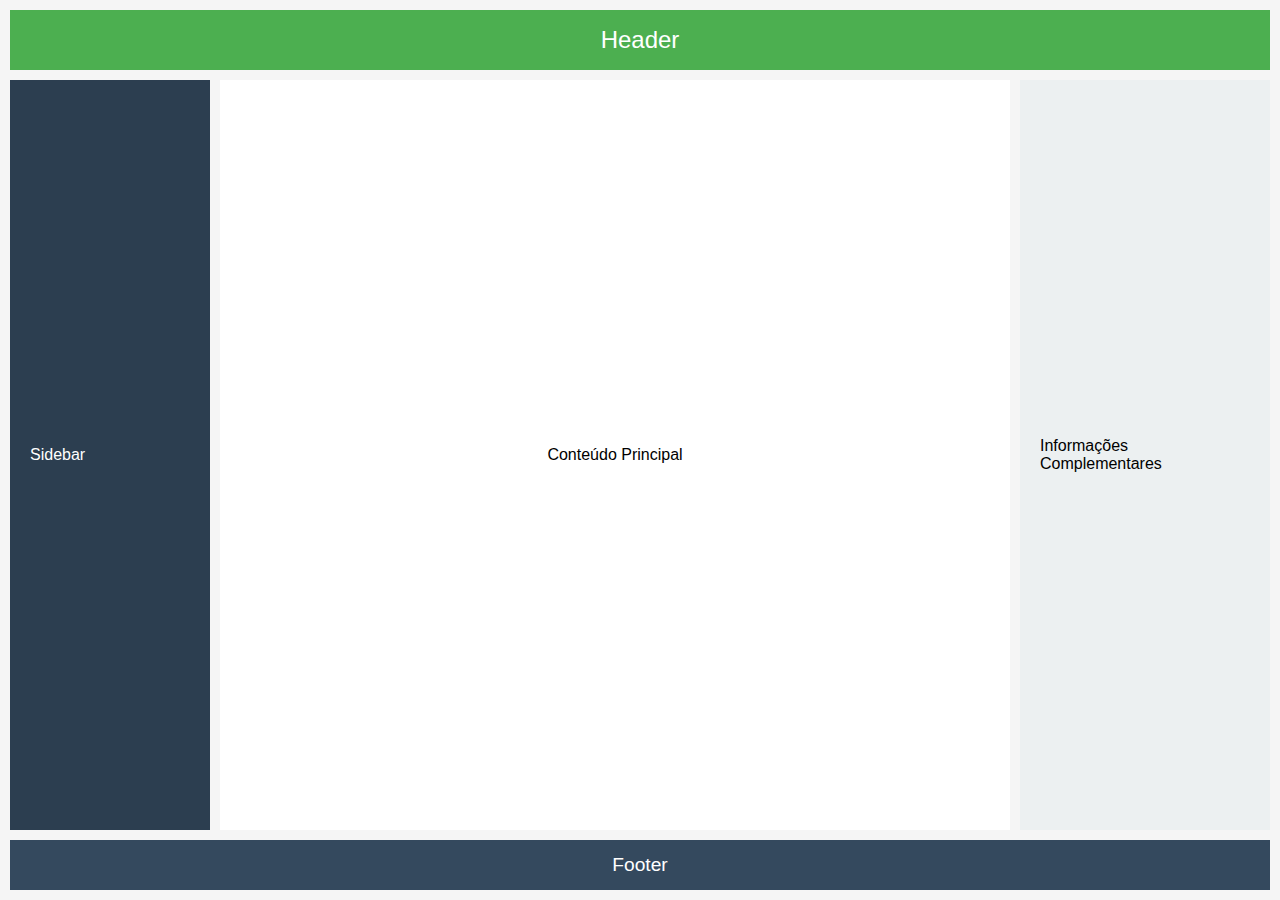
<file: grid.html>
<html>
<head>
    <title>Grid</title>
    <link rel="stylesheet" href="style.css">
</head>
<body>
  <header class="header">Header</header>
  <nav class="sidebar">Sidebar</nav>
  <main class="main">Conteúdo Principal</main>
  <aside class="aside">Informações Complementares</aside>
  <footer class="footer">Footer</footer>
</body>
</html>
</file>
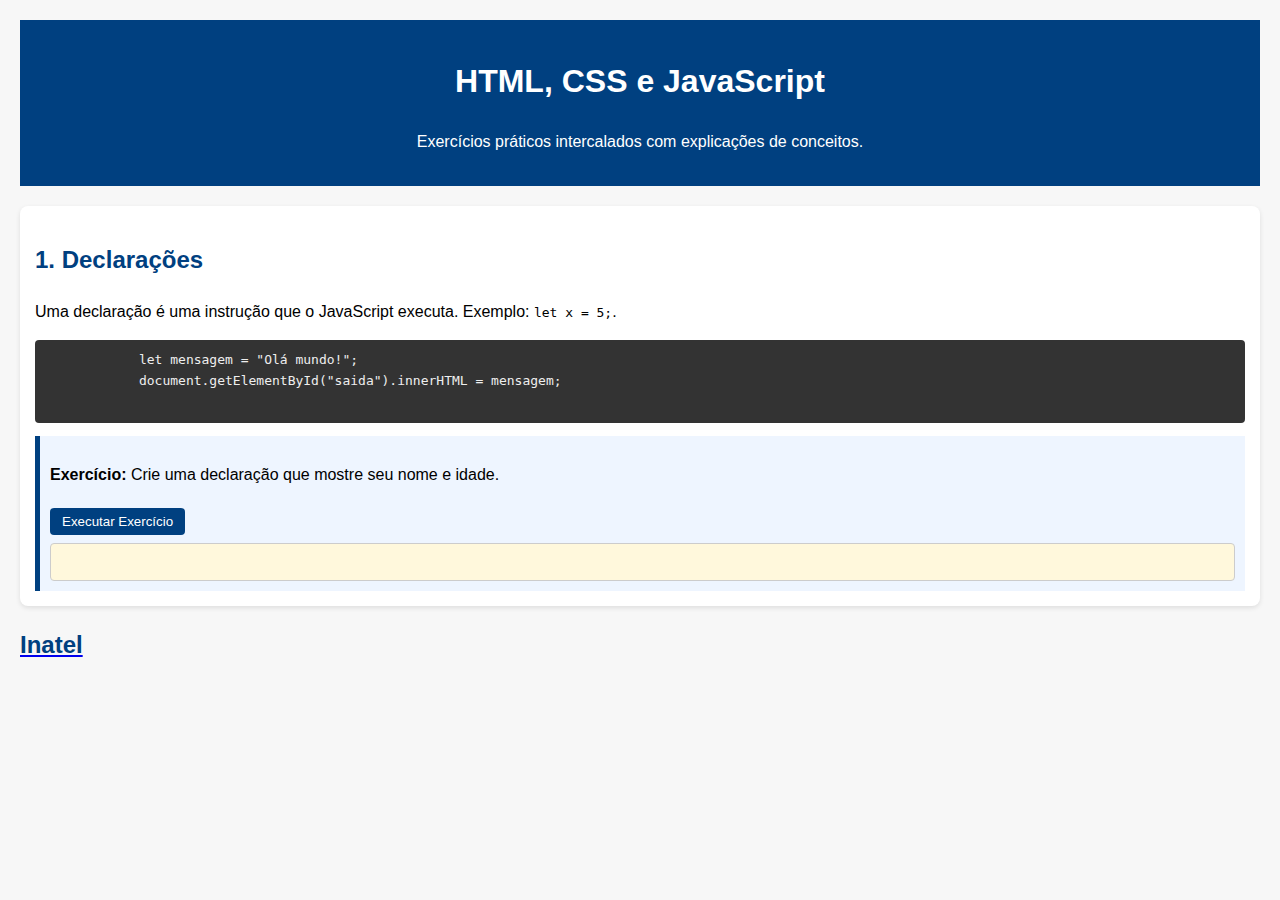
<file: guia.html>
<html>
<head>
    <title> HTML, CSS e JavaScript </title>
    <style>
        h2 {
            color: #004080;
        }
    </style>
    <link rel="stylesheet" href="styles_guia.css">
    <script src="scripts2.js"></script>
</head>
<body>
    <header>
        <h1>HTML, CSS e JavaScript</h1>
        <p>Exercícios práticos intercalados com explicações de conceitos.</p>
    </header>
<!-- Tópico 1 -->
    <section>
        <h2>1. Declarações</h2>
        <p>Uma declaração é uma instrução que o JavaScript executa. Exemplo: <code>let x = 5;</code>.</p>
        <pre>
            let mensagem = "Olá mundo!";
            document.getElementById("saida").innerHTML = mensagem;
        </pre>
        <div class="exercise">
            <p><strong>Exercício:</strong> Crie uma declaração que mostre seu nome e idade.</p>
            <button onclick="exec1()">Executar Exercício</button>
            <div id="resultado1" class="resultado"></div>
        </div>
    </section>

    <a href="https://www.inatel.br" target="_blank">
        <h2>Inatel</h2>
    </a>
</body>
</html>
</file>
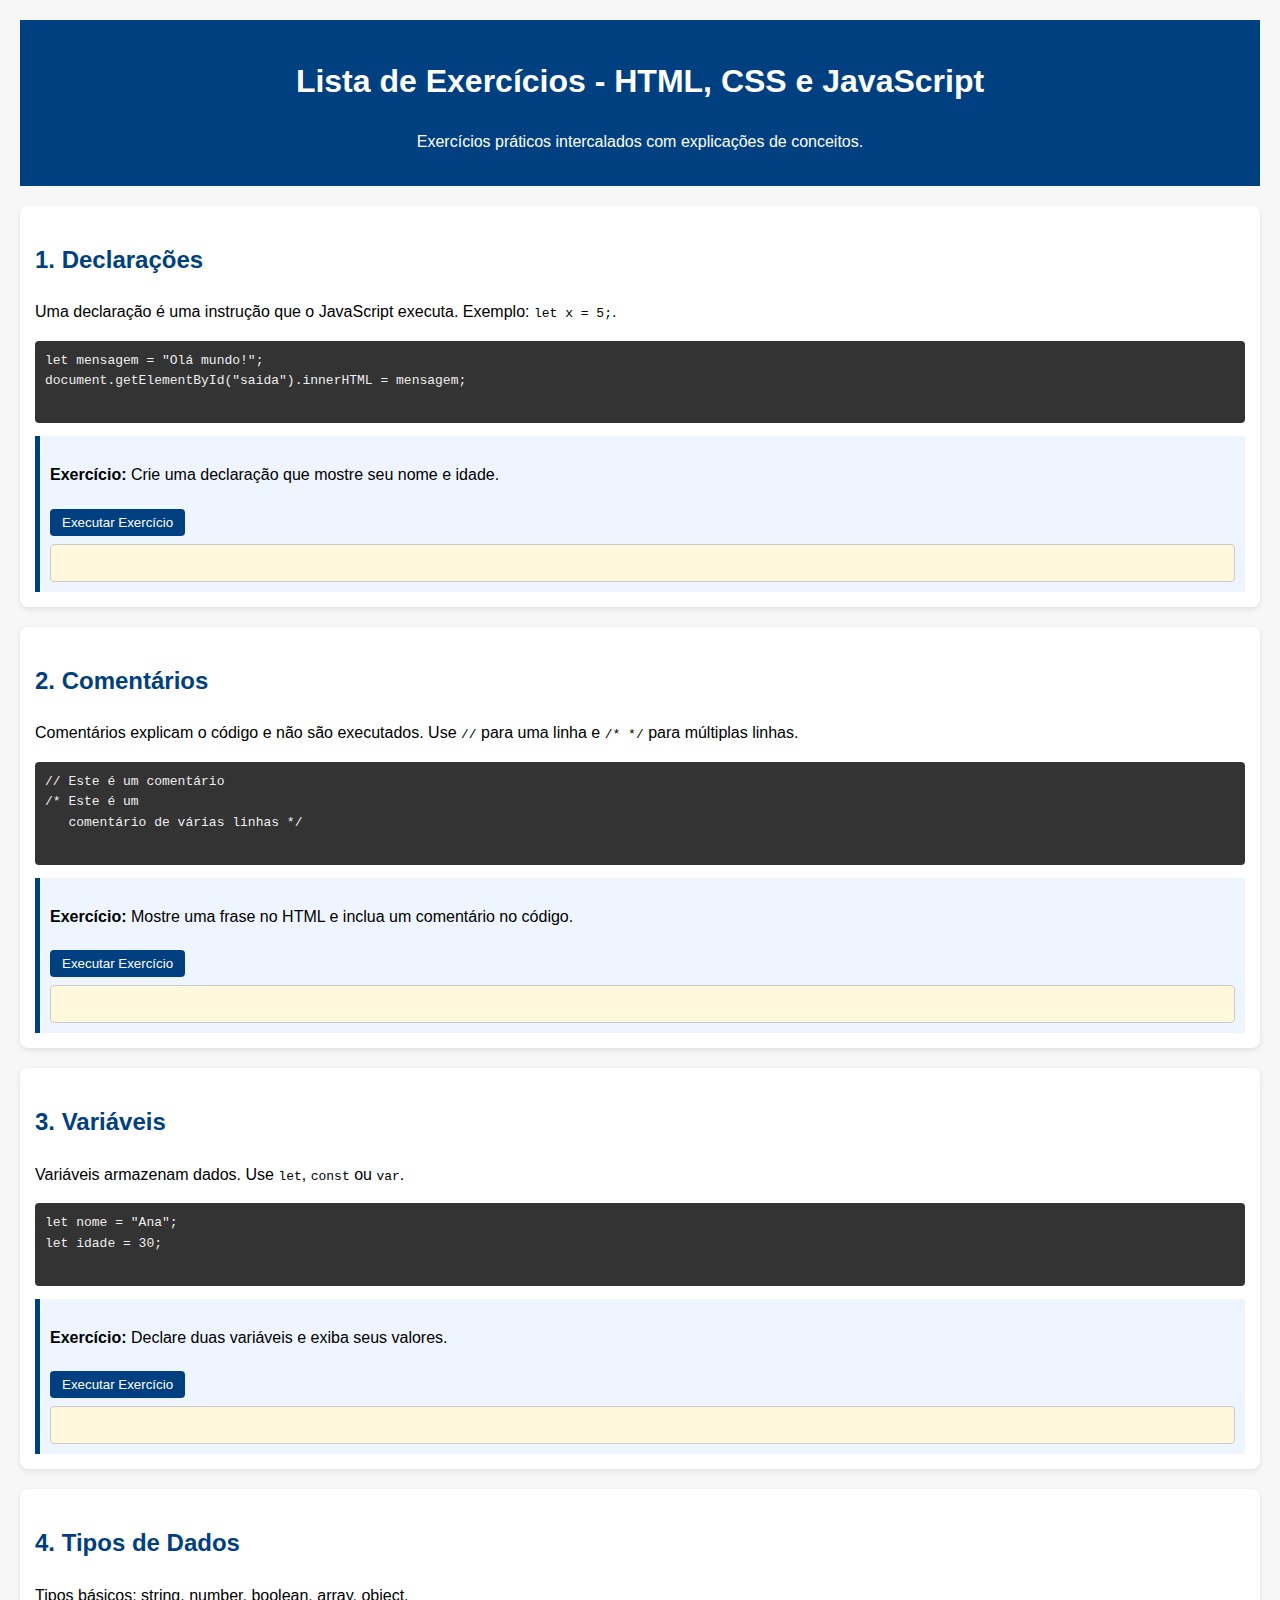
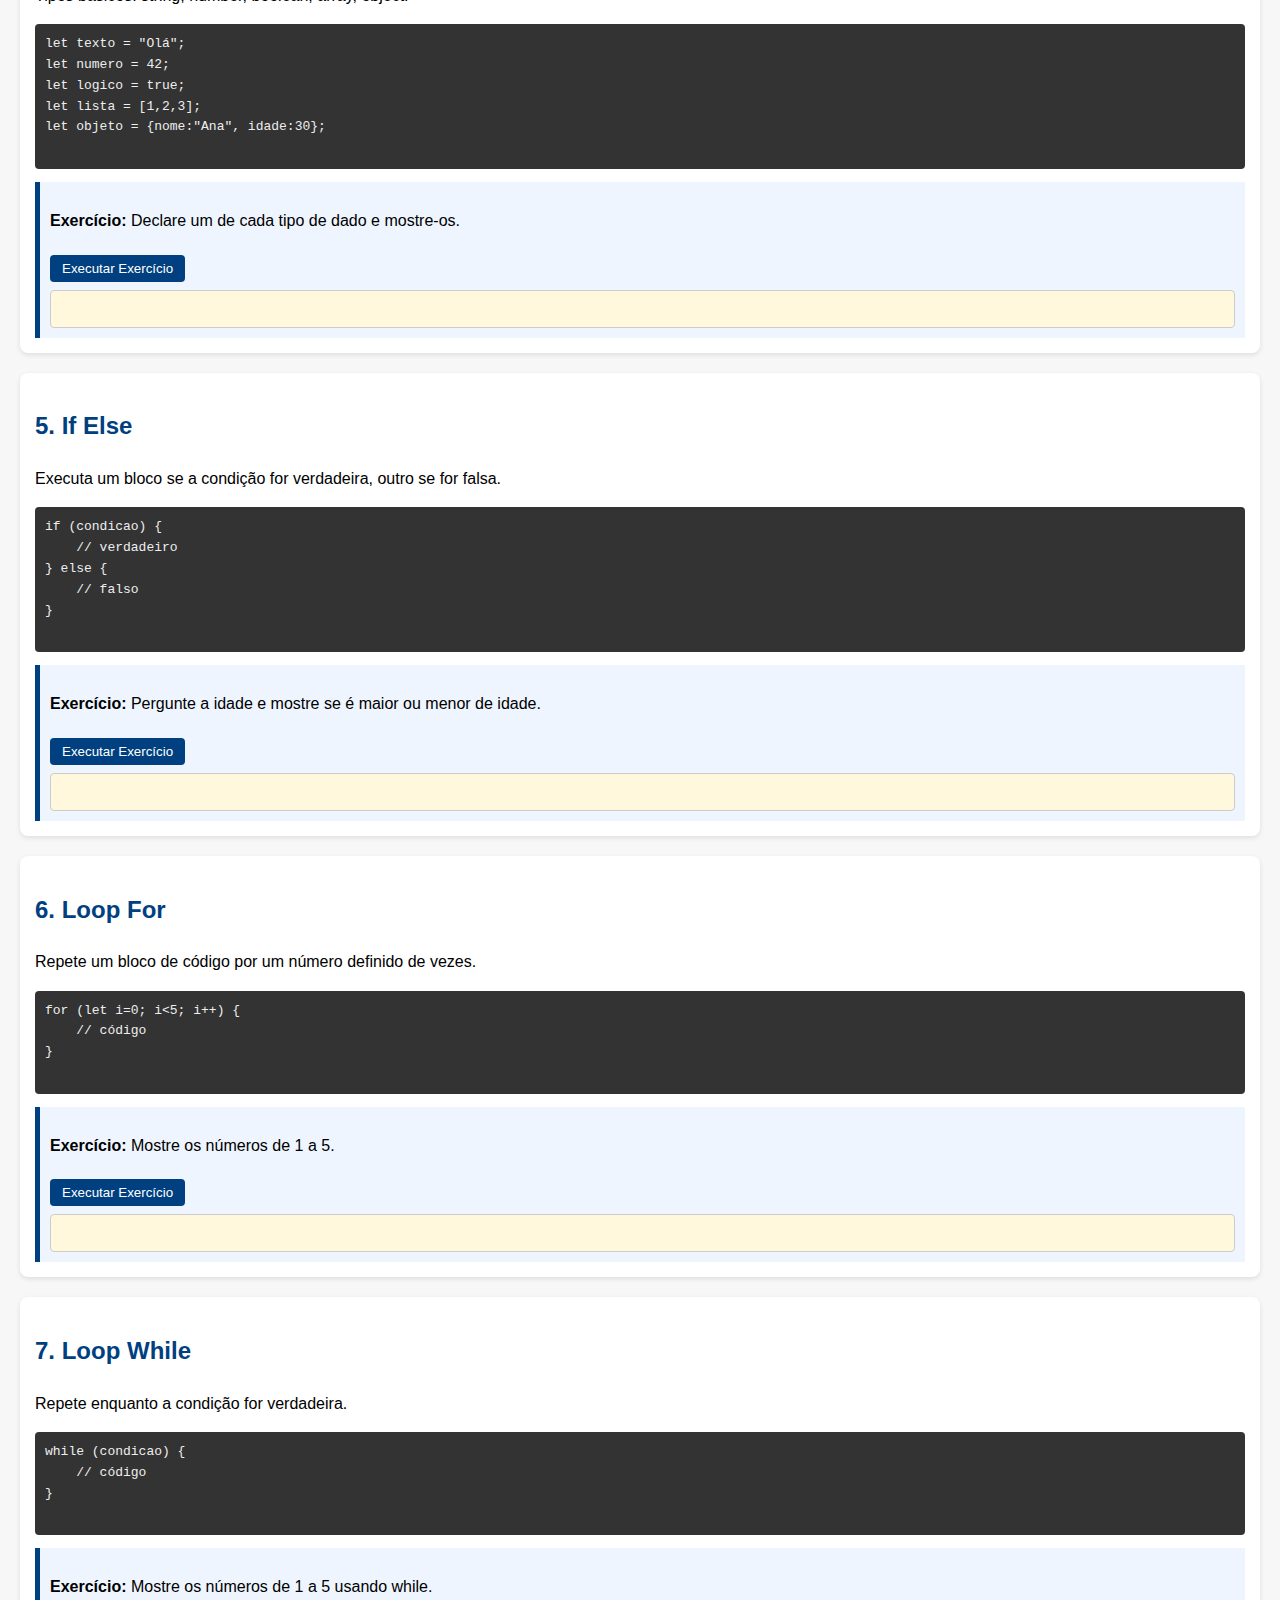
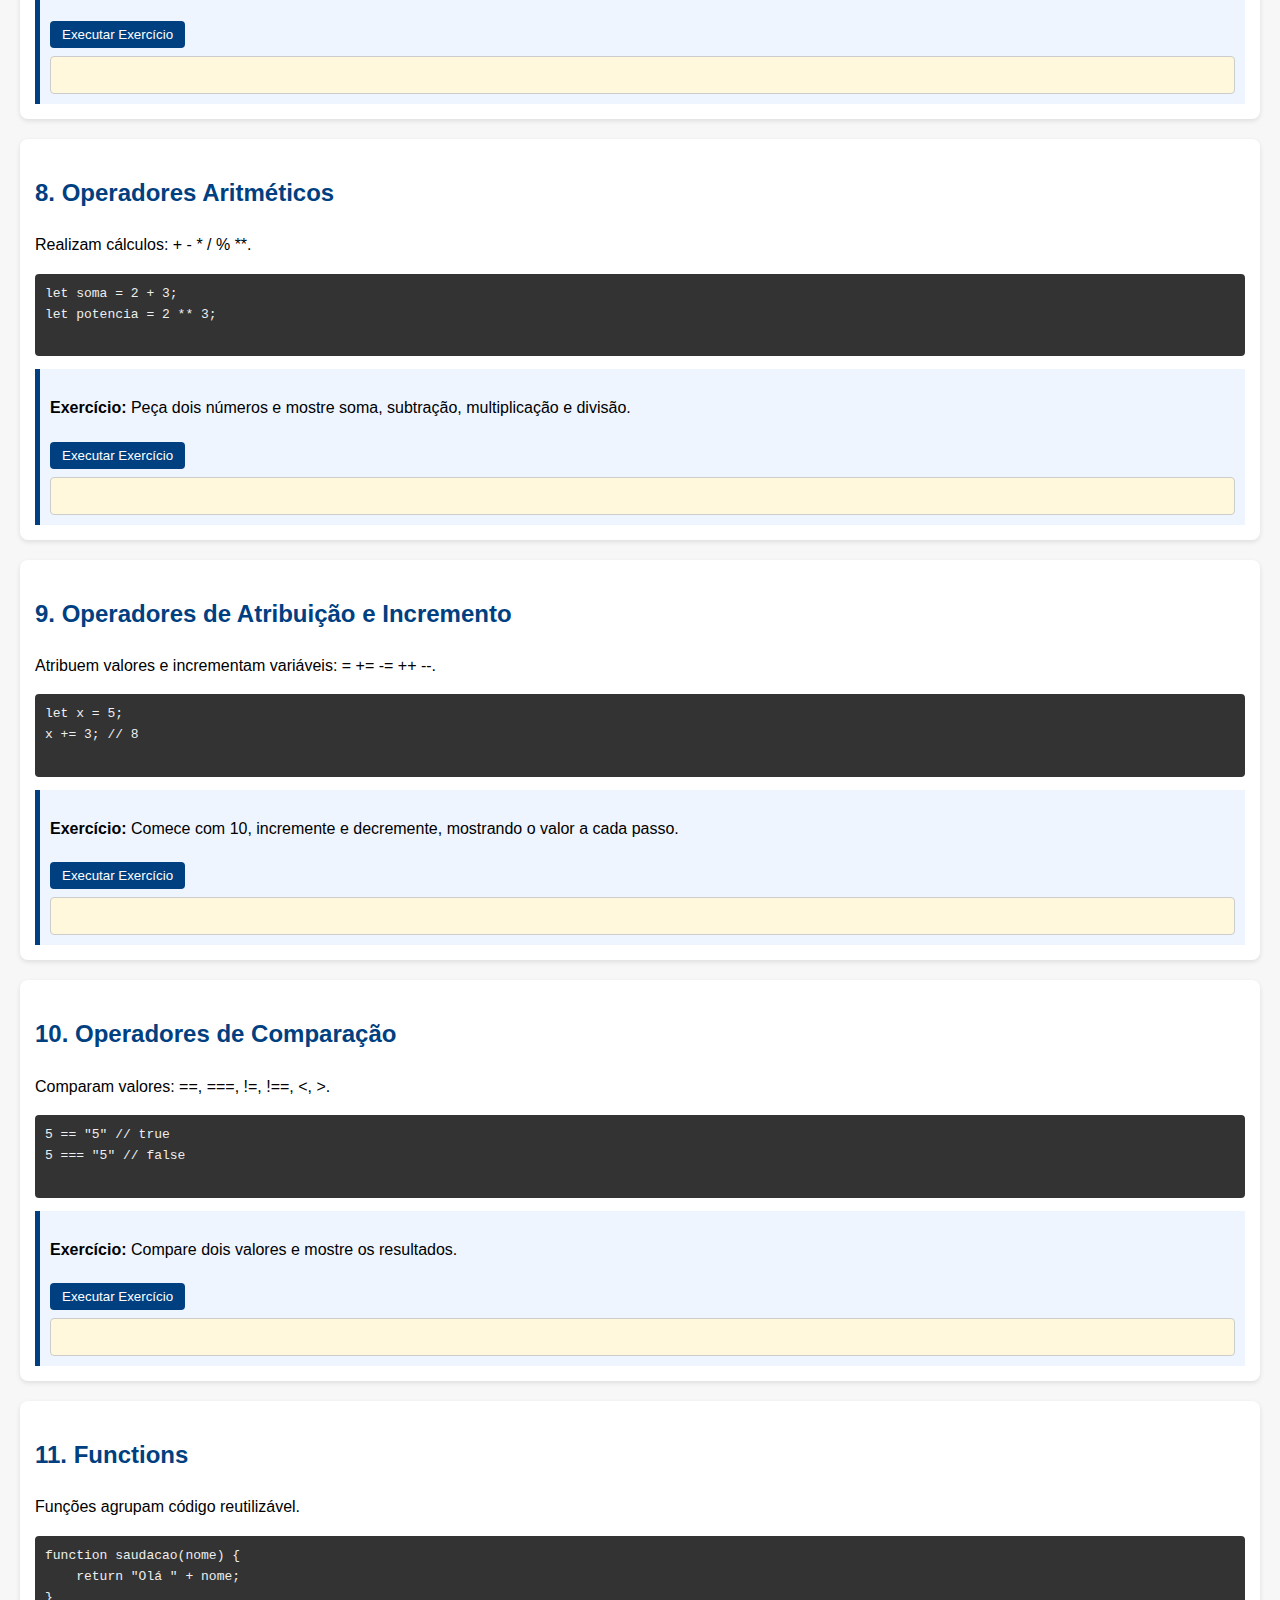
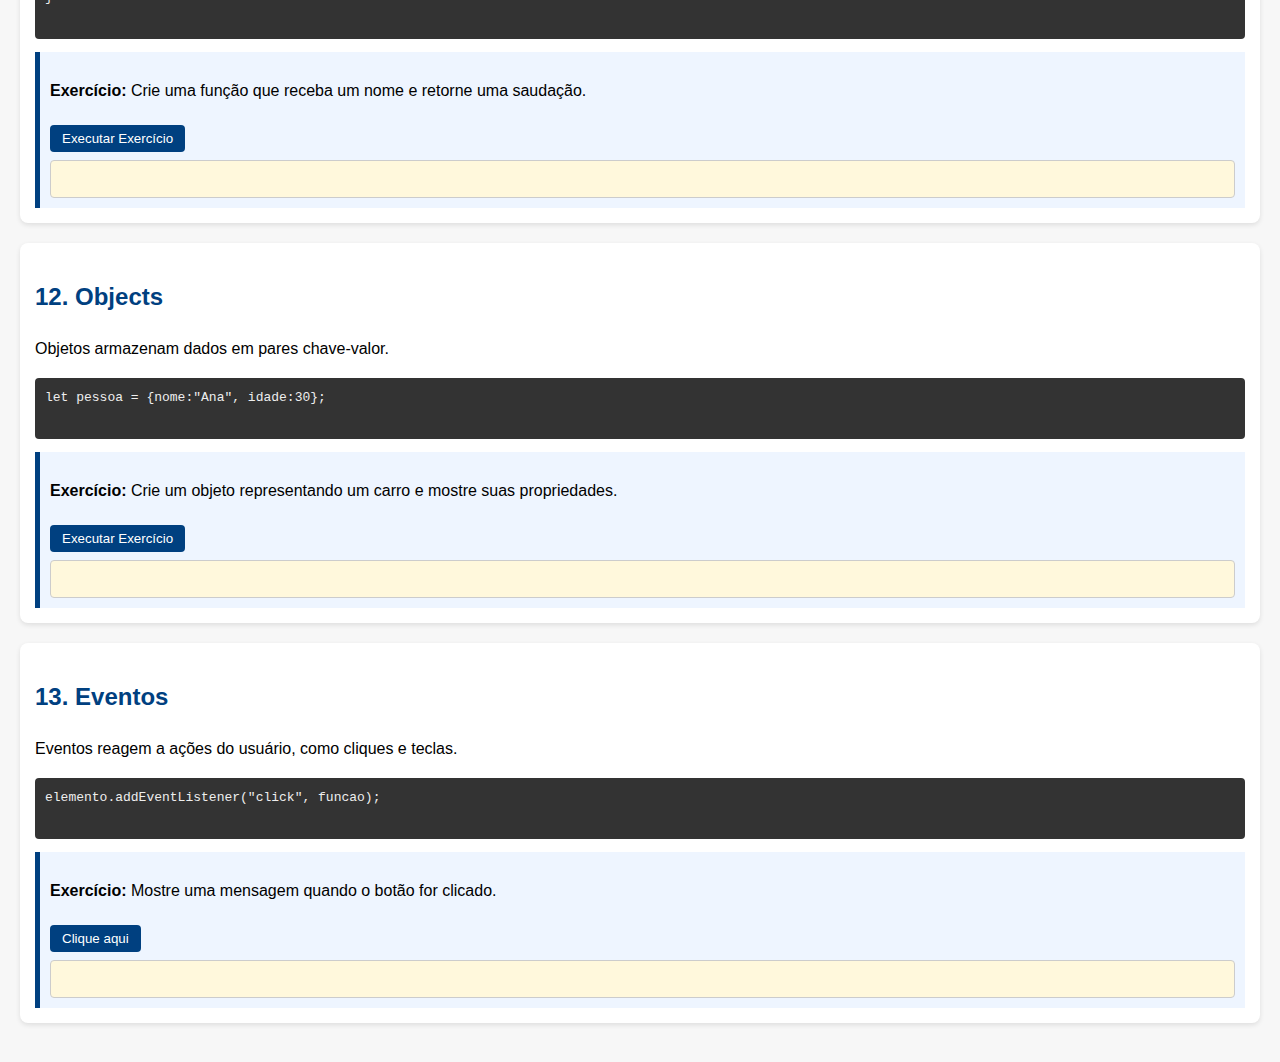
<file: guia_interativo.html>
<html>
<title>HTML, CSS e JavaScript</title>
<style>
    h2 {
        color: #004080;
    }
</style>
<link rel="stylesheet" href="styles_guia.css">
</head>
<body>

<header>
    <h1>Lista de Exercícios - HTML, CSS e JavaScript</h1>
    <p>Exercícios práticos intercalados com explicações de conceitos.</p>
</header>

<!-- Tópico 1 -->
<section>
    <h2>1. Declarações</h2>
    <p>Uma declaração é uma instrução que o JavaScript executa. Exemplo: <code>let x = 5;</code>.</p>
    <pre>
let mensagem = "Olá mundo!";
document.getElementById("saida").innerHTML = mensagem;
    </pre>
    <div class="exercise">
        <p><strong>Exercício:</strong> Crie uma declaração que mostre seu nome e idade.</p>
        <button onclick="exec1()">Executar Exercício</button>
        <div id="resultado1" class="resultado"></div>
    </div>
</section>

<!-- Tópico 2 -->
<section>
    <h2>2. Comentários</h2>
    <p>Comentários explicam o código e não são executados. Use <code>//</code> para uma linha e <code>/* */</code> para múltiplas linhas.</p>
    <pre>
// Este é um comentário
/* Este é um
   comentário de várias linhas */
    </pre>
    <div class="exercise">
        <p><strong>Exercício:</strong> Mostre uma frase no HTML e inclua um comentário no código.</p>
        <button onclick="exec2()">Executar Exercício</button>
        <div id="resultado2" class="resultado"></div>
    </div>
</section>

<!-- Tópico 3 -->
<section>
    <h2>3. Variáveis</h2>
    <p>Variáveis armazenam dados. Use <code>let</code>, <code>const</code> ou <code>var</code>.</p>
    <pre>
let nome = "Ana";
let idade = 30;
    </pre>
    <div class="exercise">
        <p><strong>Exercício:</strong> Declare duas variáveis e exiba seus valores.</p>
        <button onclick="exec3()">Executar Exercício</button>
        <div id="resultado3" class="resultado"></div>
    </div>
</section>

<!-- Tópico 4 -->
<section>
    <h2>4. Tipos de Dados</h2>
    <p>Tipos básicos: string, number, boolean, array, object.</p>
    <pre>
let texto = "Olá";
let numero = 42;
let logico = true;
let lista = [1,2,3];
let objeto = {nome:"Ana", idade:30};
    </pre>
    <div class="exercise">
        <p><strong>Exercício:</strong> Declare um de cada tipo de dado e mostre-os.</p>
        <button onclick="exec4()">Executar Exercício</button>
        <div id="resultado4" class="resultado"></div>
    </div>
</section>

<!-- Tópico 5 -->
<section>
    <h2>5. If Else</h2>
    <p>Executa um bloco se a condição for verdadeira, outro se for falsa.</p>
    <pre>
if (condicao) {
    // verdadeiro
} else {
    // falso
}
    </pre>
    <div class="exercise">
        <p><strong>Exercício:</strong> Pergunte a idade e mostre se é maior ou menor de idade.</p>
        <button onclick="exec5()">Executar Exercício</button>
        <div id="resultado5" class="resultado"></div>
    </div>
</section>

<!-- Tópico 6 -->
<section>
    <h2>6. Loop For</h2>
    <p>Repete um bloco de código por um número definido de vezes.</p>
    <pre>
for (let i=0; i<5; i++) {
    // código
}
    </pre>
    <div class="exercise">
        <p><strong>Exercício:</strong> Mostre os números de 1 a 5.</p>
        <button onclick="exec6()">Executar Exercício</button>
        <div id="resultado6" class="resultado"></div>
    </div>
</section>

<!-- Tópico 7 -->
<section>
    <h2>7. Loop While</h2>
    <p>Repete enquanto a condição for verdadeira.</p>
    <pre>
while (condicao) {
    // código
}
    </pre>
    <div class="exercise">
        <p><strong>Exercício:</strong> Mostre os números de 1 a 5 usando while.</p>
        <button onclick="exec7()">Executar Exercício</button>
        <div id="resultado7" class="resultado"></div>
    </div>
</section>

<!-- Tópico 8 -->
<section>
    <h2>8. Operadores Aritméticos</h2>
    <p>Realizam cálculos: + - * / % **.</p>
    <pre>
let soma = 2 + 3;
let potencia = 2 ** 3;
    </pre>
    <div class="exercise">
        <p><strong>Exercício:</strong> Peça dois números e mostre soma, subtração, multiplicação e divisão.</p>
        <button onclick="exec8()">Executar Exercício</button>
        <div id="resultado8" class="resultado"></div>
    </div>
</section>

<!-- Tópico 9 -->
<section>
    <h2>9. Operadores de Atribuição e Incremento</h2>
    <p>Atribuem valores e incrementam variáveis: = += -= ++ --.</p>
    <pre>
let x = 5;
x += 3; // 8
    </pre>
    <div class="exercise">
        <p><strong>Exercício:</strong> Comece com 10, incremente e decremente, mostrando o valor a cada passo.</p>
        <button onclick="exec9()">Executar Exercício</button>
        <div id="resultado9" class="resultado"></div>
    </div>
</section>

<!-- Tópico 10 -->
<section>
    <h2>10. Operadores de Comparação</h2>
    <p>Comparam valores: ==, ===, !=, !==, &lt;, &gt;.</p>
    <pre>
5 == "5" // true
5 === "5" // false
    </pre>
    <div class="exercise">
        <p><strong>Exercício:</strong> Compare dois valores e mostre os resultados.</p>
        <button onclick="exec10()">Executar Exercício</button>
        <div id="resultado10" class="resultado"></div>
    </div>
</section>

<!-- Tópico 11 -->
<section>
    <h2>11. Functions</h2>
    <p>Funções agrupam código reutilizável.</p>
    <pre>
function saudacao(nome) {
    return "Olá " + nome;
}
    </pre>
    <div class="exercise">
        <p><strong>Exercício:</strong> Crie uma função que receba um nome e retorne uma saudação.</p>
        <button onclick="exec11()">Executar Exercício</button>
        <div id="resultado11" class="resultado"></div>
    </div>
</section>

<!-- Tópico 12 -->
<section>
    <h2>12. Objects</h2>
    <p>Objetos armazenam dados em pares chave-valor.</p>
    <pre>
let pessoa = {nome:"Ana", idade:30};
    </pre>
    <div class="exercise">
        <p><strong>Exercício:</strong> Crie um objeto representando um carro e mostre suas propriedades.</p>
        <button onclick="exec12()">Executar Exercício</button>
        <div id="resultado12" class="resultado"></div>
    </div>
</section>

<!-- Tópico 13 -->
<section>
    <h2>13. Eventos</h2>
    <p>Eventos reagem a ações do usuário, como cliques e teclas.</p>
    <pre>
elemento.addEventListener("click", funcao);
    </pre>
    <div class="exercise">
        <p><strong>Exercício:</strong> Mostre uma mensagem quando o botão for clicado.</p>
        <button id="eventoBtn">Clique aqui</button>
        <div id="resultado13" class="resultado"></div>
    </div>
</section>

<script>
// 1
function exec1(){
    let nome = "João";
    let idade = 25;
    document.getElementById("resultado1").innerHTML = `Nome: ${nome}, Idade: ${idade}`;
}
// 2
function exec2(){
    // Este é um comentário
    document.getElementById("resultado2").innerHTML = "Comentários ajudam a entender o código!";
}
// 3
function exec3(){
    let a = "Texto";
    let b = 123;
    document.getElementById("resultado3").innerHTML = `a = ${a}, b = ${b}`;
}
// 4
function exec4(){
    let texto = "Olá";
    let numero = 42;
    let logico = true;
    let lista = [1,2,3];
    let objeto = {nome:"Ana", idade:30};
    document.getElementById("resultado4").innerHTML = 
        `${texto} | ${numero} | ${logico} | ${lista} | ${objeto.nome} - ${objeto.idade}`;
}
// 5
function exec5(){
    let idade = prompt("Digite sua idade:");
    let msg = idade >= 18 ? "Maior de idade" : "Menor de idade";
    document.getElementById("resultado5").innerHTML = msg;
}
// 6
function exec6(){
    let out = "";
    for(let i=1;i<=5;i++){ out += i + " "; }
    document.getElementById("resultado6").innerHTML = out;
}
// 7
function exec7(){
    let i=1, out="";
    while(i<=5){ out += i + " "; i++; }
    document.getElementById("resultado7").innerHTML = out;
}
// 8
function exec8(){
    let a = Number(prompt("Digite o primeiro número:"));
    let b = Number(prompt("Digite o segundo número:"));
    let res = `Soma: ${a+b} <br> Subtração: ${a-b} <br> Multiplicação: ${a*b} <br> Divisão: ${(a/b).toFixed(2)}`;
    document.getElementById("resultado8").innerHTML = res;
}
// 9
function exec9(){
    let x = 10;
    let out = `Inicial: ${x}<br>`;
    x++;
    out += `Incremento: ${x}<br>`;
    x--;
    out += `Decremento: ${x}<br>`;
    x += 5;
    out += `Mais 5: ${x}`;
    document.getElementById("resultado9").innerHTML = out;
}
// 10
function exec10(){
    let a = 5, b = "5";
    let res = `a == b: ${a == b} <br> a === b: ${a === b} <br> a != b: ${a != b} <br> a !== b: ${a !== b}`;
    document.getElementById("resultado10").innerHTML = res;
}
// 11
function exec11(){
    function saudacao(nome){ return "Olá " + nome; }
    let nome = prompt("Digite seu nome:");
    document.getElementById("resultado11").innerHTML = saudacao(nome);
}
// 12
function exec12(){
    let carro = {marca:"Toyota", modelo:"Corolla", ano:2022};
    document.getElementById("resultado12").innerHTML = 
        `${carro.marca} ${carro.modelo} - ${carro.ano}`;
}
// 13
document.getElementById("eventoBtn").addEventListener("click", function(){
    document.getElementById("resultado13").innerHTML = "Botão clicado!";
});
</script>

</body>
</html>
</file>
<file: style.css>
* {
  margin: 0;
  padding: 0;
  box-sizing: border-box;
}

body {
  font-family: Arial, sans-serif;
  height: 100vh;
  display: grid;
  grid-template-columns: 200px 1fr 250px;
  grid-template-rows: 60px 1fr 50px;
  gap: 10px;
  background-color: #f5f5f5;
  padding: 10px;
}

.header {
  grid-column: 1 / -1;
  grid-row: 1;
  background: #4CAF50;
  color: white;
  display: flex;
  align-items: center;
  justify-content: center;
  font-size: 1.5rem;
}

.sidebar {
  grid-column: 1;
  grid-row: 2;
  background: #2C3E50;
  color: white;
  padding: 20px;
  display: flex;
  flex-direction: column;
  justify-content: center;
}

.main {
  grid-column: 2;
  grid-row: 2;
  background: white;
  padding: 20px;
  display: flex;
  align-items: center;
  justify-content: center;
}

.aside {
  grid-column: 3;
  grid-row: 2;
  background: #ECF0F1;
  padding: 20px;
  display: flex;
  align-items: center;
  justify-content: center;
}

.footer {
  grid-column: 1 / -1;
  grid-row: 3;
  background: #34495E;
  color: white;
  display: flex;
  align-items: center;
  justify-content: center;
  font-size: 1.2rem;
}

/* Responsividade */
@media (max-width: 768px) {
  body {
    grid-template-columns: 1fr;
    grid-template-rows: 60px auto auto 1fr 50px;
    gap: 10px;
  }

  .header { grid-column: 1; grid-row: 1; }
  .sidebar { grid-column: 1; grid-row: 2; }
  .main { grid-column: 1; grid-row: 3; }
  .aside { grid-column: 1; grid-row: 4; }
  .footer { grid-column: 1; grid-row: 5; }
}
</file>
<file: styles_guia.css>
body {
    font-family: Arial, sans-serif;
    line-height: 1.6;
    margin: 0;
    padding: 20px;
    background-color: #f7f7f7;
}
header {
    background: #004080;
    color: #fff;
    padding: 15px;
    text-align: center;
}
section {
    background: white;
    padding: 15px;
    margin: 20px 0;
    border-radius: 8px;
    box-shadow: 0 2px 5px rgba(0,0,0,0.1);
}
h2 {
    color: #004080;
}
.exercise {
    background: #eef5ff;
    border-left: 5px solid #004080;
    padding: 10px;
    margin-top: 10px;
}
pre {
    background: #333;
    color: #eee;
    padding: 10px;
    border-radius: 4px;
    overflow-x: auto;
}
button {
    background: #004080;
    color: white;
    padding: 6px 12px;
    border: none;
    cursor: pointer;
    border-radius: 4px;
    margin-top: 5px;
}
button:hover {
    background: #0060b3;
}
.resultado {
    background: #fff8dc;
    padding: 8px;
    margin-top: 8px;
    border: 1px solid #ccc;
    border-radius: 4px;
    min-height: 20px;
}
</file>
